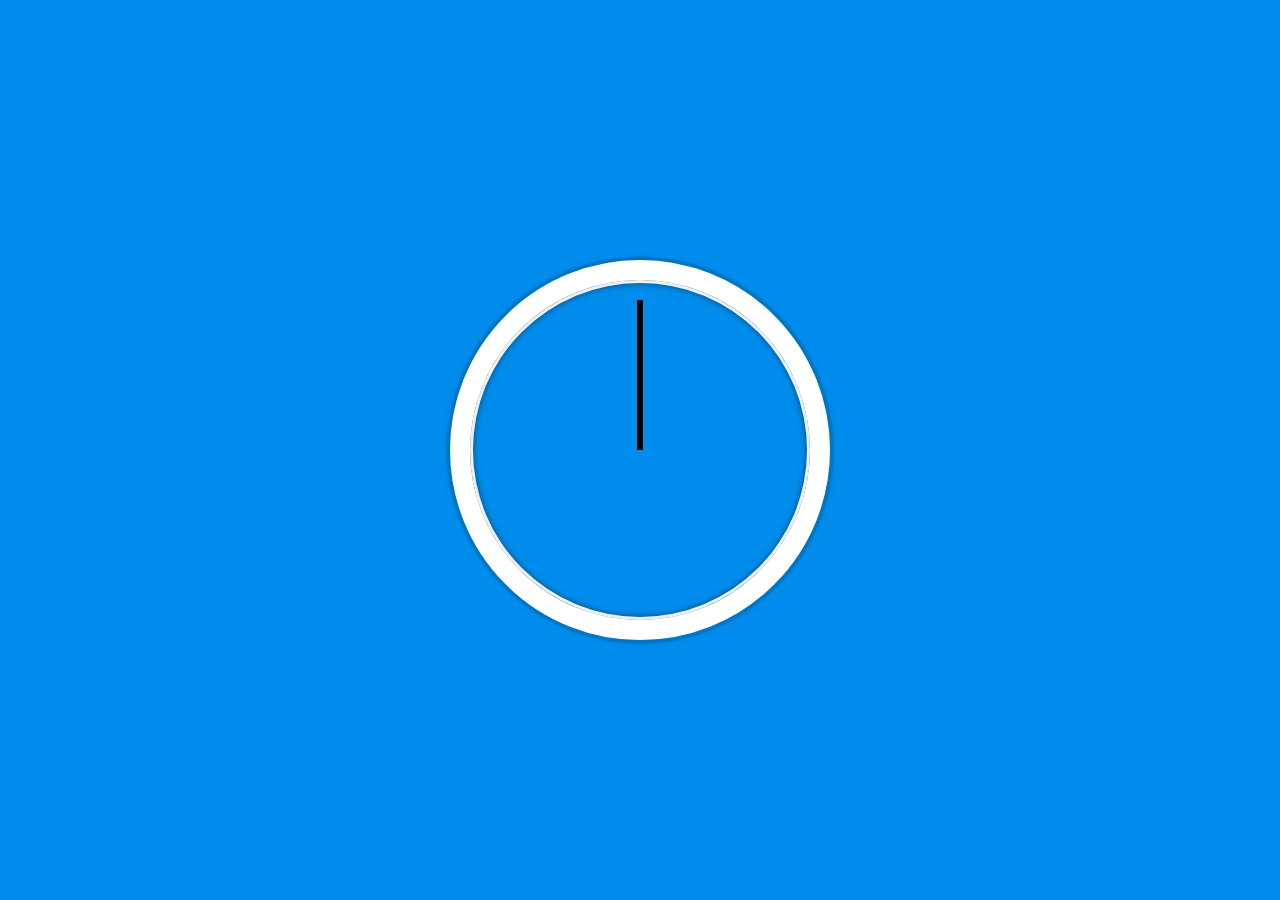
<file: cssjsclock/index.html>
<!DOCTYPE html>
<html lang="en">
  <head>
    <meta charset="UTF-8" />
    <title>JS + CSS Clock</title>
  </head>
  <body>
    <div class="clock">
      <div class="clock-face">
        <div class="hand hour-hand"></div>
        <div class="hand min-hand"></div>
        <div class="hand second-hand"></div>
      </div>
    </div>

    <style>
      html {
        background: #018DED url(https://unsplash.it/1500/1000?image=881&blur=5);
        background-size: cover;
        font-family: "helvetica neue";
        text-align: center;
        font-size: 10px;
      }

      body {
        margin: 0;
        font-size: 2rem;
        display: flex;
        flex: 1;
        min-height: 100vh;
        align-items: center;
      }

      .clock {
        width: 30rem;
        height: 30rem;
        border: 20px solid white;
        border-radius: 50%;
        margin: 50px auto;
        position: relative;
        padding: 2rem;
        box-shadow: 0 0 0 4px rgba(0, 0, 0, 0.1), inset 0 0 0 3px #EFEFEF,
          inset 0 0 10px black, 0 0 10px rgba(0, 0, 0, 0.2);
      }

      .clock-face {
        position: relative;
        width: 100%;
        height: 100%;
        transform: translateY(
          -3px
        ); /* account for the height of the clock hands */
      }

      .hand {
        width: 50%;
        height: 6px;
        background: black;
        position: absolute;
        top: 50%;
        transform-origin: 100%;
        transform: rotate(90deg);
        transition: all 1.5s;
        transition-timing-function: cubic-bezier(0.1, 2.5, 0.05, 1);
      }
    </style>

    <script>
      const secondHand = document.querySelector(".second-hand");
      const minsHand = document.querySelector(".min-hand");
      const hourHand = document.querySelector(".hour-hand");
      
      
      function setDate() {
        const now = new Date(); //gets todays date

        const seconds = now.getSeconds()
        const secondsDegrees = seconds*(360/60);
        secondHand.style.transform = `rotate(${secondsDegrees}deg)`
        console.log(seconds);

        const mins = now.getMinutes();
        const minsDegrees = (mins * (360/60)) + (seconds* (360/60)/12);
        minsHand.style.transform = `rotate(${minsDegrees}deg)`;

        const hour = now.getHours();
        const hourDegrees = (hour / 12) * 360 + (mins / 60) * 30 + 90;
        hourHand.style.transform = `rotate(${hourDegrees}deg)`;
      }
      setInterval(setDate, 1000);
    </script>
  </body>
</html>
</file>
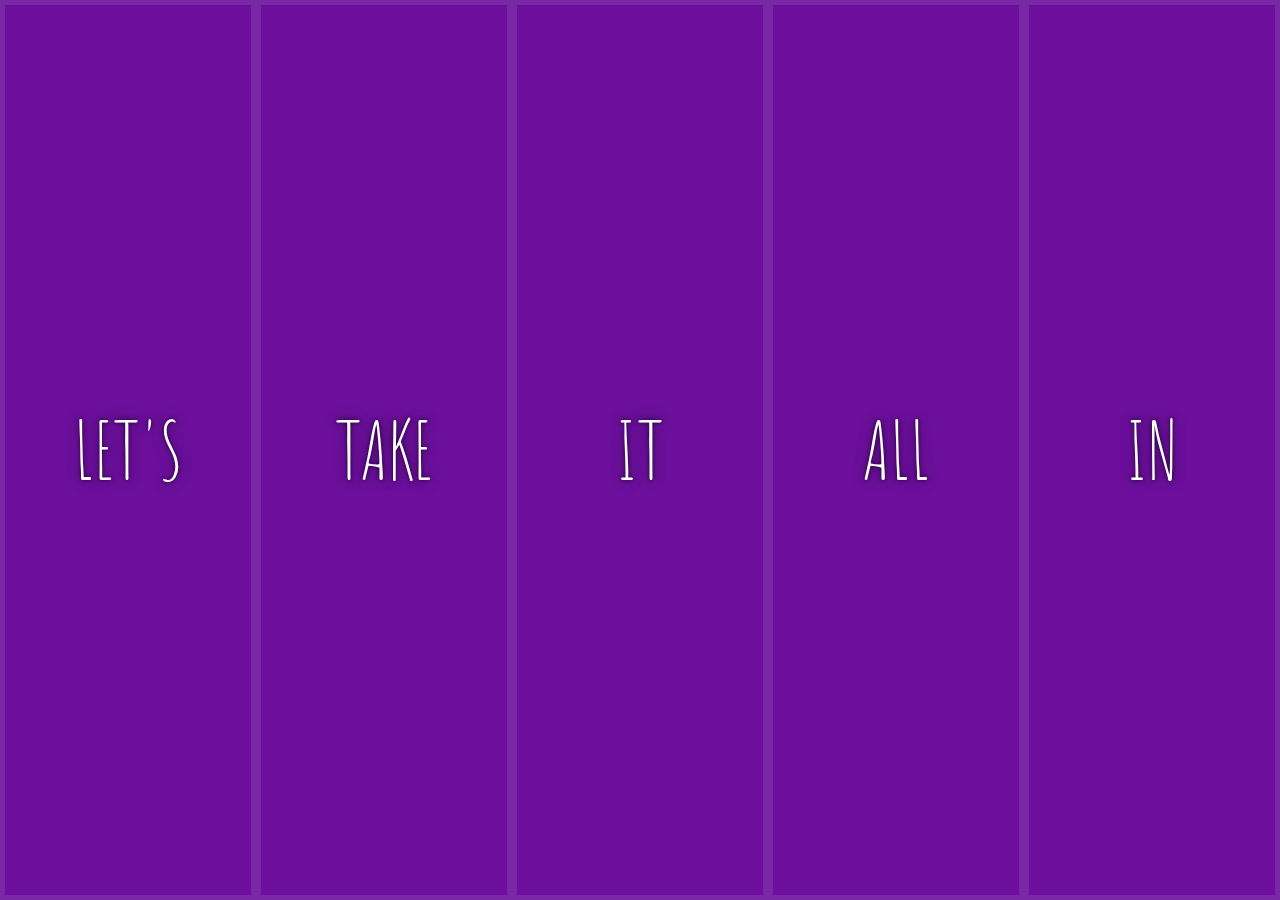
<file: flexphotos/index.html>
<html lang="en">
  <head>
    <meta charset="UTF-8" />
    <title>Flex Panels 💪</title>
    <link href="https://fonts.googleapis.com/css?family=Amatic+SC"
    rel="stylesheet" type="text/css">
  </head>
  <body>
    <style>
      html {
        box-sizing: border-box;
        background: #ffc600;
        font-family: "helvetica neue";
        font-size: 20px;
        font-weight: 200;
      }

      body {
        margin: 0;
      }

      *,
      *:before,
      *:after {
        box-sizing: inherit;
      }

      .panels {
        min-height: 100vh;
        overflow: hidden;
        display: flex;
      }

      .panel {
        background: #6B0F9C;
        box-shadow: inset 0 0 0 5px rgba(255, 255, 255, 0.1);
        color: white;
        text-align: center;
        align-items: center;
        /* Safari transitionend event.propertyName === flex */
        /* Chrome + FF transitionend event.propertyName === flex-grow */
        transition: font-size 0.7s cubic-bezier(0.61, -0.19, 0.7, -0.11),
          flex 0.7s cubic-bezier(0.61, -0.19, 0.7, -0.11), background 0.2s;
        font-size: 20px;
        background-size: cover;
        background-position: center;
        flex: 1;
        justify-content: center;
        display: flex;
        flex-direction: column;
      }

      .panel1 {
        background-image: url(https://source.unsplash.com/gYl-UtwNg_I/1500x1500);
      }
      .panel2 {
        background-image: url(https://source.unsplash.com/rFKUFzjPYiQ/1500x1500);
      }
      .panel3 {
        background-image: url(https://images.unsplash.com/photo-1465188162913-8fb5709d6d57?ixlib=rb-0.3.5&q=80&fm=jpg&crop=faces&cs=tinysrgb&w=1500&h=1500&fit=crop&s=967e8a713a4e395260793fc8c802901d);
      }
      .panel4 {
        background-image: url(https://source.unsplash.com/ITjiVXcwVng/1500x1500);
      }
      .panel5 {
        background-image: url(https://source.unsplash.com/3MNzGlQM7qs/1500x1500);
      }

      /* Flex Items */
      .panel > * {
        margin: 0;
        width: 100%;
        transition: transform 0.5s;
        flex: 1 0 auto;
        display: flex;
        justify-content: center;
        align-items: center;
      }

      .panel > *:first-child {
        transform: translateY(-100%);
      }
      .panel.open-active > *:first-child {
        transform: translateY(0);
      }
      .panel > *:last-child {
        transform: translateY(100%);
      }
      .panel.open-active > *:last-child {
        transform: translateY(0);
      }

      .panel p {
        text-transform: uppercase;
        font-family: "Amatic SC", cursive;
        text-shadow: 0 0 4px rgba(0, 0, 0, 0.72), 0 0 14px rgba(0, 0, 0, 0.45);
        font-size: 2em;
      }

      .panel p:nth-child(2) {
        font-size: 4em;
      }

      .panel.open {
        flex: 5;
        font-size: 40px;
      }

      @media only screen and (max-width: 600px) {
        .panel p {
          font-size: 1em;
        }
      }
    </style>

    <div class="panels">
      <div class="panel panel1">
        <p>Hey</p>
        <p>Let's</p>
        <p>Dance</p>
      </div>
      <div class="panel panel2">
        <p>Give</p>
        <p>Take</p>
        <p>Receive</p>
      </div>
      <div class="panel panel3">
        <p>Experience</p>
        <p>It</p>
        <p>Today</p>
      </div>
      <div class="panel panel4">
        <p>Give</p>
        <p>All</p>
        <p>You can</p>
      </div>
      <div class="panel panel5">
        <p>Life</p>
        <p>In</p>
        <p>Motion</p>
      </div>
    </div>
    <script>
      const panels = document.querySelectorAll(".panel");

      function toggleOpen() {
        console.log("Hello");
        this.classList.toggle("open");
      }

      function toggleActive(e) {
        console.log(e.propertyName);
        if (e.propertyName.includes("flex")) {
          this.classList.toggle("open-active");
        }
      }

      panels.forEach(panel => panel.addEventListener("click", toggleOpen));
      panels.forEach(panel =>
        panel.addEventListener("transitionend", toggleActive)
      );
    </script>
  </body>
</html>
</file>
